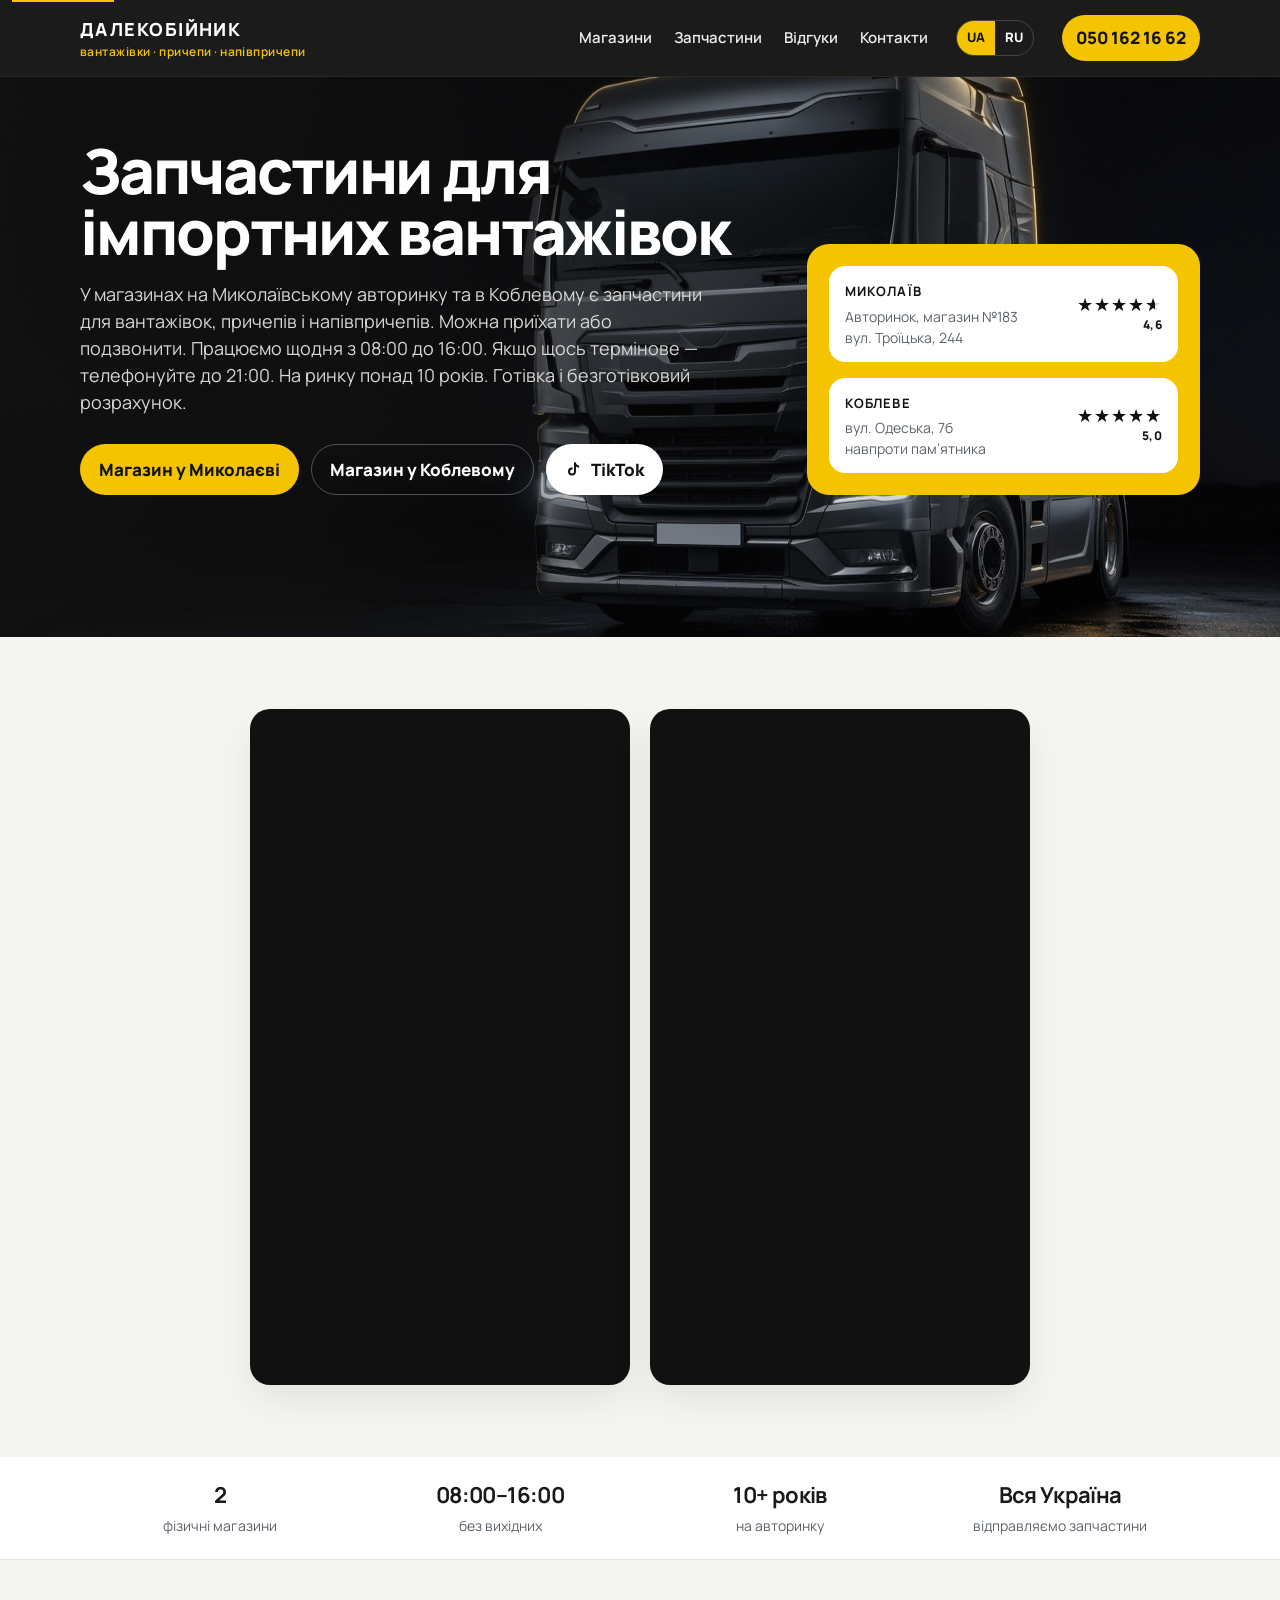
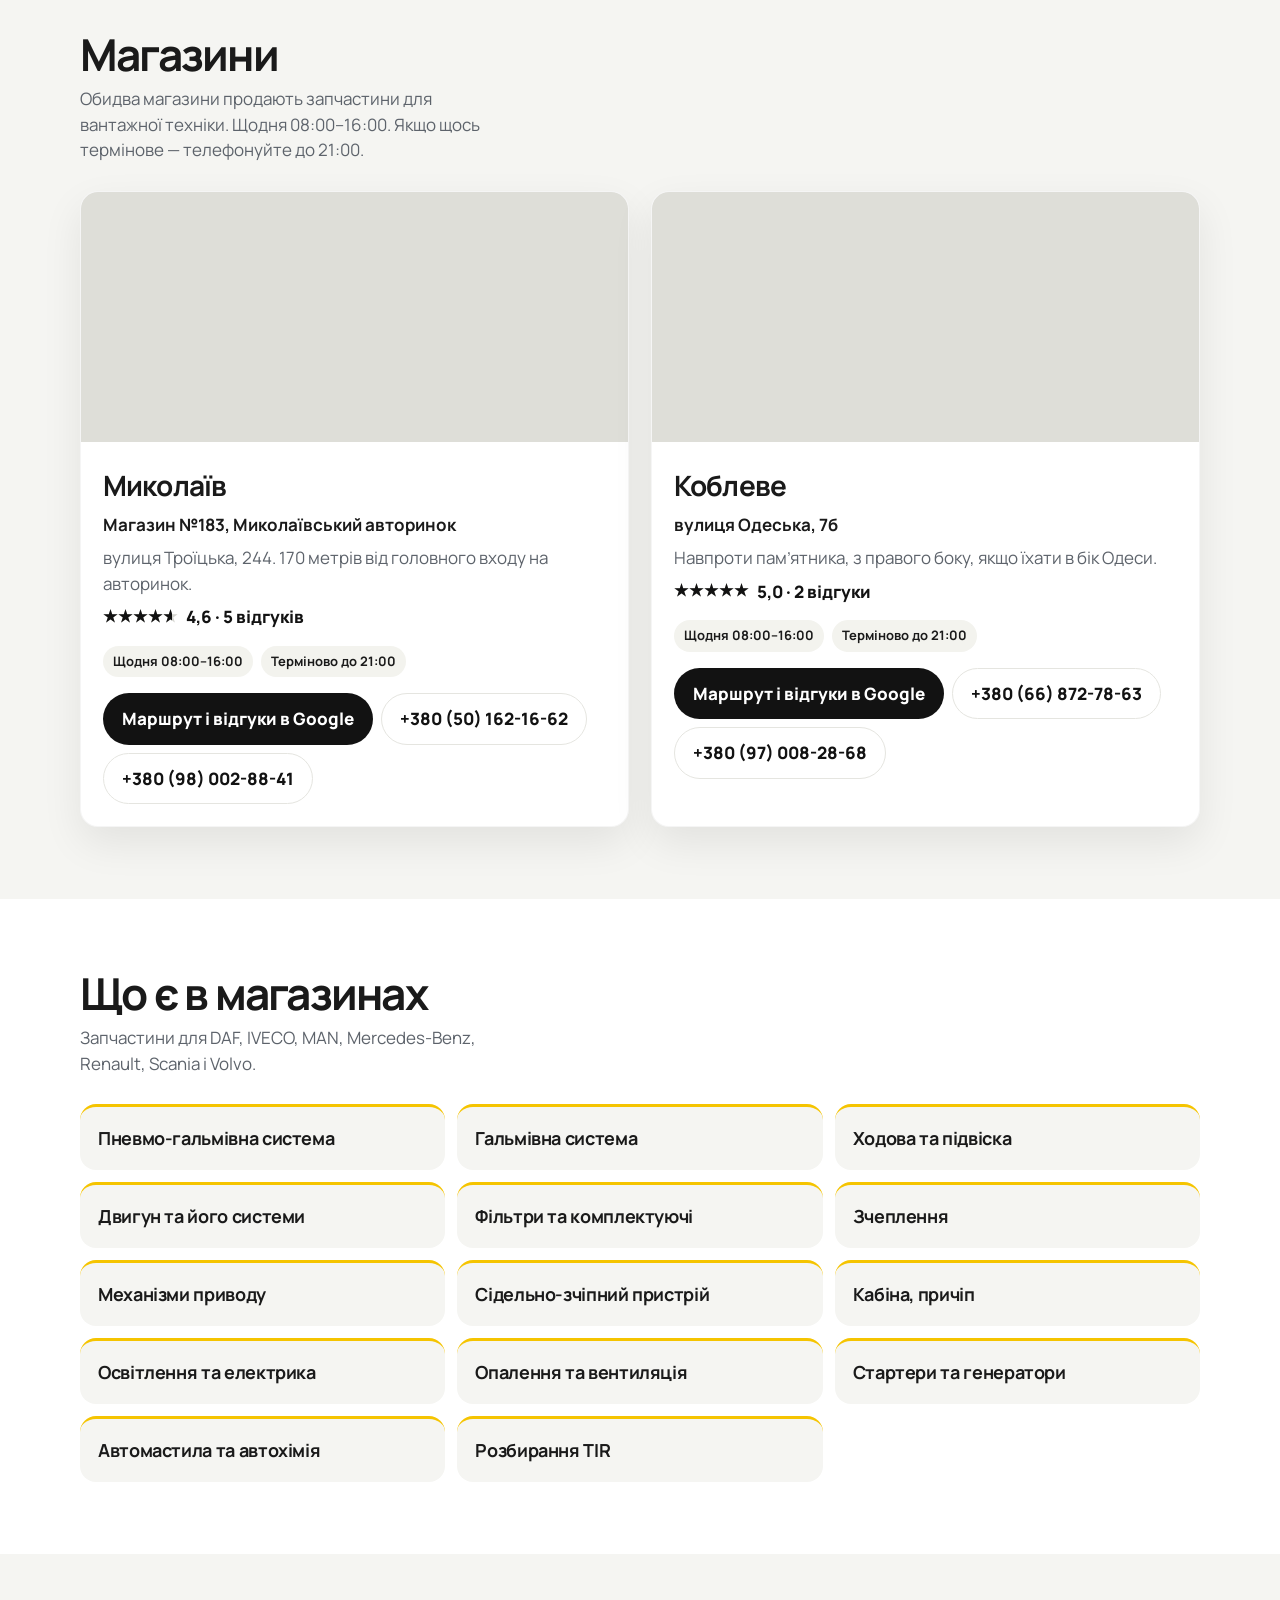
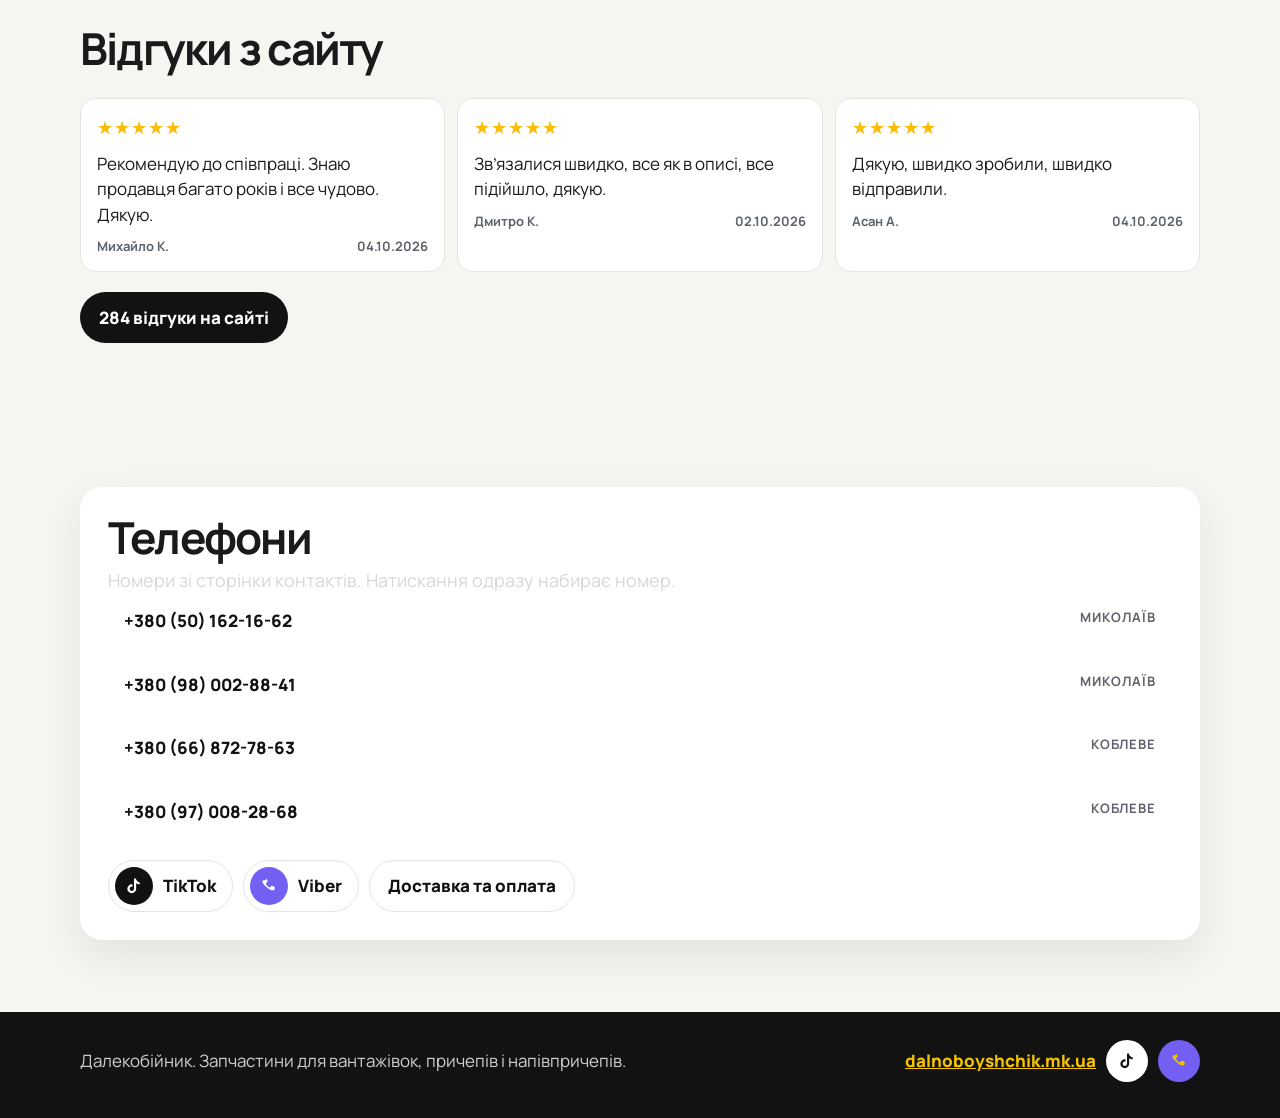
<file: index.html>
<!DOCTYPE html>
<html lang="uk">
<head>
  <meta charset="utf-8">
  <meta name="viewport" content="width=device-width, initial-scale=1">
  <title>Далекобійник Миколаїв — запчастини для вантажівок, причепів і напівпричепів</title>
  <meta name="description" content="Магазин Далекобійник: запчастини для імпортних вантажівок, причепів і напівпричепів. Миколаїв, авторинок, магазин №183, вул. Троїцька 244. Коблеве, вул. Одеська 7б. Щодня 08:00–16:00, терміново до 21:00.">
  <meta name="robots" content="index, follow, max-image-preview:large">
  <meta name="googlebot" content="index, follow">
  <link rel="canonical" href="https://sergey16071997.github.io/dalnoboyshchik/">
  <link rel="alternate" hreflang="uk" href="https://sergey16071997.github.io/dalnoboyshchik/">
  <link rel="alternate" hreflang="ru" href="https://sergey16071997.github.io/dalnoboyshchik/ru.html">
  <link rel="alternate" hreflang="x-default" href="https://sergey16071997.github.io/dalnoboyshchik/">
  <meta property="og:url" content="https://sergey16071997.github.io/dalnoboyshchik/">
  <meta property="og:title" content="Далекобійник — запчастини для вантажівок">
  <meta property="og:description" content="Магазини на Миколаївському авторинку та в Коблевому. Вантажівки, причепи, напівпричепи.">
  <meta property="og:type" content="website">
  <meta property="og:locale" content="uk_UA">
  <meta name="theme-color" content="#121212">
  <link rel="icon" href="data:image/svg+xml,%3Csvg xmlns='http://www.w3.org/2000/svg' viewBox='0 0 32 32'%3E%3Crect width='32' height='32' rx='6' fill='%23f5c400'/%3E%3C/svg%3E">
  <link rel="preconnect" href="https://fonts.googleapis.com">
  <link rel="preconnect" href="https://fonts.gstatic.com" crossorigin>
  <link href="https://fonts.googleapis.com/css2?family=Manrope:wght@500;700;800&display=swap" rel="stylesheet">
  <link rel="stylesheet" href="css/styles.css?v=5">
  <script type="application/ld+json">
  {
    "@context": "https://schema.org",
    "@graph": [
      {
        "@type": "AutoPartsStore",
        "name": "Далекобійник, магазин №183",
        "url": "https://dalnoboyshchik.mk.ua/ua/",
        "telephone": ["+380501621662", "+380980028841"],
        "address": {
          "@type": "PostalAddress",
          "streetAddress": "вулиця Троїцька, 244, магазин №183",
          "addressLocality": "Миколаїв",
          "addressCountry": "UA"
        },
        "openingHours": "Mo-Su 08:00-16:00",
        "geo": { "@type": "GeoCoordinates", "latitude": 46.9718499, "longitude": 32.0928093 },
        "hasMap": "https://www.google.com/maps/place/?q=place_id:ChIJUSF_uvjLxUAR7lhXJdgU2II",
        "sameAs": ["https://www.tiktok.com/@dalnoboyshchik.mk.ua", "https://dalnoboyshchik.mk.ua/ua/"],
        "aggregateRating": { "@type": "AggregateRating", "ratingValue": "4.6", "reviewCount": "5", "bestRating": "5" }
      },
      {
        "@type": "AutoPartsStore",
        "name": "Далекобійник, Коблеве",
        "url": "https://dalnoboyshchik.mk.ua/ua/",
        "telephone": ["+380668727863", "+380970082868"],
        "address": {
          "@type": "PostalAddress",
          "streetAddress": "вулиця Одеська, 7б",
          "addressLocality": "Коблеве",
          "addressCountry": "UA"
        },
        "openingHours": "Mo-Su 08:00-16:00",
        "geo": { "@type": "GeoCoordinates", "latitude": 46.6677517, "longitude": 31.2050162 },
        "hasMap": "https://www.google.com/maps/place/?q=place_id:ChIJ6W89j8y3xUARgQgR9lSu39w",
        "sameAs": ["https://www.tiktok.com/@dalnoboyshchik.mk.ua", "https://dalnoboyshchik.mk.ua/ua/"],
        "aggregateRating": { "@type": "AggregateRating", "ratingValue": "5.0", "reviewCount": "2", "bestRating": "5" }
      }
    ]
  }
  </script>
</head>
<body>
  <a class="skip" href="#main">До змісту</a>
  <header class="site-header">
    <div class="wrap header-inner">
      <a class="brand" href="#top">
        <strong>ДАЛЕКОБІЙНИК</strong>
        <span>вантажівки · причепи · напівпричепи</span>
      </a>
      <nav class="nav" aria-label="Розділи">
        <a href="#stores">Магазини</a>
        <a href="#parts">Запчастини</a>
        <a href="#reviews">Відгуки</a>
        <a href="#contacts">Контакти</a>
      </nav>
      <div class="langs" aria-label="Мова">
        <a class="active" href="index.html" hreflang="uk" lang="uk">UA</a>
        <a href="ru.html" hreflang="ru" lang="ru">RU</a>
      </div>
      <a class="header-call" href="tel:+380501621662">050 162 16 62</a>
    </div>
  </header>

  <main id="main">
    <section class="hero" id="top">
      <div class="wrap hero-grid">
        <div>
          <h1>Запчастини для імпортних вантажівок</h1>
          <p class="lede">У магазинах на Миколаївському авторинку та в Коблевому є запчастини для вантажівок, причепів і напівпричепів. Можна приїхати або подзвонити. Працюємо щодня з 08:00 до 16:00. Якщо щось термінове — телефонуйте до 21:00. На ринку понад 10 років. Готівка і безготівковий розрахунок.</p>
          <div class="hero-actions">
            <a class="btn btn-yellow" href="#mykolaiv">Магазин у Миколаєві</a>
            <a class="btn btn-ghost" href="#koblevo">Магазин у Коблевому</a>
            <a class="btn btn-tiktok" href="https://www.tiktok.com/@dalnoboyshchik.mk.ua"><svg class="ico" aria-hidden="true"><use href="icons.svg#tt"/></svg>TikTok</a>
          </div>
        </div>
        <aside class="address-panel" aria-label="Адреси магазинів">
          <article>
            <strong>МИКОЛАЇВ</strong>
            <p>Авторинок, магазин №183<br>вул. Троїцька, 244</p>
            <a class="rating" href="https://www.google.com/maps/place/?q=place_id:ChIJUSF_uvjLxUAR7lhXJdgU2II" aria-label="Google: 4,6 з 5, 5 відгуків">
              <span class="stars" aria-hidden="true"><span class="stars-base">★★★★★</span><span class="stars-fill" style="--fill: 92%">★★★★★</span></span>
              <span class="rating-num">4,6</span>
            </a>
          </article>
          <article>
            <strong>КОБЛЕВЕ</strong>
            <p>вул. Одеська, 7б<br>навпроти пам’ятника</p>
            <a class="rating" href="https://www.google.com/maps/place/?q=place_id:ChIJ6W89j8y3xUARgQgR9lSu39w" aria-label="Google: 5,0 з 5, 2 відгуки">
              <span class="stars" aria-hidden="true"><span class="stars-base">★★★★★</span><span class="stars-fill" style="--fill: 100%">★★★★★</span></span>
              <span class="rating-num">5,0</span>
            </a>
          </article>
        </aside>
      </div>
    </section>

    <section class="clip" id="video" aria-label="Відео з TikTok">
      <div class="wrap clip-grid">
        <iframe class="tiktok-frame" title="Відео TikTok Далекобійник" src="https://www.tiktok.com/player/v1/7504736906261925128" allow="fullscreen; encrypted-media; picture-in-picture" allowfullscreen></iframe>
        <iframe class="tiktok-frame" title="Відео TikTok: магазин №183 на Миколаївському авторинку" src="https://www.tiktok.com/player/v1/7354650335253744901" allow="fullscreen; encrypted-media; picture-in-picture" allowfullscreen></iframe>
      </div>
    </section>

    <div class="facts-band">
      <div class="wrap facts">
        <div><strong>2</strong><span>фізичні магазини</span></div>
        <div><strong>08:00–16:00</strong><span>без вихідних</span></div>
        <div><strong>10+ років</strong><span>на авторинку</span></div>
        <div><strong>Вся Україна</strong><span>відправляємо запчастини</span></div>
      </div>
    </div>

    <section id="stores">
      <div class="wrap">
        <div class="section-head">
          <h2>Магазини</h2>
          <p>Обидва магазини продають запчастини для вантажної техніки. Щодня 08:00–16:00. Якщо щось термінове — телефонуйте до 21:00.</p>
        </div>
        <div class="stores">
          <article class="store" id="mykolaiv">
            <div class="map">
              <iframe title="Карта: Далекобійник, вулиця Троїцька 244, Миколаїв" loading="lazy" referrerpolicy="no-referrer-when-downgrade" src="https://maps.google.com/maps?q=%D0%94%D0%B0%D0%BB%D0%B5%D0%BA%D0%BE%D0%B1%D1%96%D0%B9%D0%BD%D0%B8%D0%BA%2C%20%D0%B2%D1%83%D0%BB%D0%B8%D1%86%D1%8F%20%D0%A2%D1%80%D0%BE%D1%97%D1%86%D1%8C%D0%BA%D0%B0%20244%2C%20%D0%9C%D0%B8%D0%BA%D0%BE%D0%BB%D0%B0%D1%97%D0%B2&amp;hl=uk&amp;z=16&amp;output=embed"></iframe>
            </div>
            <div class="store-body">
              <h3>Миколаїв</h3>
              <p class="place">Магазин №183, Миколаївський авторинок</p>
              <p class="hint">вулиця Троїцька, 244. 170 метрів від головного входу на авторинок.</p>
              <a class="store-rating" href="https://www.google.com/maps/place/?q=place_id:ChIJUSF_uvjLxUAR7lhXJdgU2II">
                <span class="stars" aria-hidden="true"><span class="stars-base">★★★★★</span><span class="stars-fill" style="--fill: 92%">★★★★★</span></span>
                <span>4,6 · 5 відгуків</span>
              </a>
              <div class="meta">
                <span>Щодня 08:00–16:00</span>
                <span>Терміново до 21:00</span>
              </div>
              <div class="store-actions">
                <a class="btn btn-dark" href="https://www.google.com/maps/place/?q=place_id:ChIJUSF_uvjLxUAR7lhXJdgU2II">Маршрут і відгуки в Google</a>
                <a class="btn btn-line" href="tel:+380501621662">+380 (50) 162-16-62</a>
                <a class="btn btn-line" href="tel:+380980028841">+380 (98) 002-88-41</a>
              </div>
            </div>
          </article>

          <article class="store" id="koblevo">
            <div class="map">
              <iframe title="Карта: Далекобійник, вулиця Одеська 7б, Коблеве" loading="lazy" referrerpolicy="no-referrer-when-downgrade" src="https://maps.google.com/maps?q=%D0%94%D0%B0%D0%BB%D0%B5%D0%BA%D0%BE%D0%B1%D1%96%D0%B9%D0%BD%D0%B8%D0%BA%2C%20%D0%B2%D1%83%D0%BB%D0%B8%D1%86%D1%8F%20%D0%9E%D0%B4%D0%B5%D1%81%D1%8C%D0%BA%D0%B0%207%D0%B1%2C%20%D0%9A%D0%BE%D0%B1%D0%BB%D0%B5%D0%B2%D0%B5&amp;hl=uk&amp;z=16&amp;output=embed"></iframe>
            </div>
            <div class="store-body">
              <h3>Коблеве</h3>
              <p class="place">вулиця Одеська, 7б</p>
              <p class="hint">Навпроти пам’ятника, з правого боку, якщо їхати в бік Одеси.</p>
              <a class="store-rating" href="https://www.google.com/maps/place/?q=place_id:ChIJ6W89j8y3xUARgQgR9lSu39w">
                <span class="stars" aria-hidden="true"><span class="stars-base">★★★★★</span><span class="stars-fill" style="--fill: 100%">★★★★★</span></span>
                <span>5,0 · 2 відгуки</span>
              </a>
              <div class="meta">
                <span>Щодня 08:00–16:00</span>
                <span>Терміново до 21:00</span>
              </div>
              <div class="store-actions">
                <a class="btn btn-dark" href="https://www.google.com/maps/place/?q=place_id:ChIJ6W89j8y3xUARgQgR9lSu39w">Маршрут і відгуки в Google</a>
                <a class="btn btn-line" href="tel:+380668727863">+380 (66) 872-78-63</a>
                <a class="btn btn-line" href="tel:+380970082868">+380 (97) 008-28-68</a>
              </div>
            </div>
          </article>
        </div>
      </div>
    </section>

    <section class="parts" id="parts">
      <div class="wrap">
        <div class="section-head">
          <h2>Що є в магазинах</h2>
          <p>Запчастини для DAF, IVECO, MAN, Mercedes-Benz, Renault, Scania і Volvo.</p>
        </div>
        <div class="grid">
          <article class="part"><strong>Пневмо-гальмівна система</strong></article>
          <article class="part"><strong>Гальмівна система</strong></article>
          <article class="part"><strong>Ходова та підвіска</strong></article>
          <article class="part"><strong>Двигун та його системи</strong></article>
          <article class="part"><strong>Фільтри та комплектуючі</strong></article>
          <article class="part"><strong>Зчеплення</strong></article>
          <article class="part"><strong>Механізми приводу</strong></article>
          <article class="part"><strong>Сідельно-зчіпний пристрій</strong></article>
          <article class="part"><strong>Кабіна, причіп</strong></article>
          <article class="part"><strong>Освітлення та електрика</strong></article>
          <article class="part"><strong>Опалення та вентиляція</strong></article>
          <article class="part"><strong>Стартери та генератори</strong></article>
          <article class="part"><strong>Автомастила та автохімія</strong></article>
          <article class="part"><strong>Розбирання TIR</strong></article>
        </div>
      </div>
    </section>

    <section id="reviews">
      <div class="wrap">
        <div class="section-head">
          <h2>Відгуки з сайту</h2>
        </div>
        <div class="quote-grid">
          <article class="quote">
            <span class="stars" aria-hidden="true"><span class="stars-base">★★★★★</span><span class="stars-fill" style="--fill: 100%">★★★★★</span></span>
            <p>Рекомендую до співпраці. Знаю продавця багато років і все чудово. Дякую.</p>
            <footer><span>Михайло К.</span><span>04.10.2026</span></footer>
          </article>
          <article class="quote">
            <span class="stars" aria-hidden="true"><span class="stars-base">★★★★★</span><span class="stars-fill" style="--fill: 100%">★★★★★</span></span>
            <p>Зв’язалися швидко, все як в описі, все підійшло, дякую.</p>
            <footer><span>Дмитро К.</span><span>02.10.2026</span></footer>
          </article>
          <article class="quote">
            <span class="stars" aria-hidden="true"><span class="stars-base">★★★★★</span><span class="stars-fill" style="--fill: 100%">★★★★★</span></span>
            <p>Дякую, швидко зробили, швидко відправили.</p>
            <footer><span>Асан А.</span><span>04.10.2026</span></footer>
          </article>
        </div>
        <div class="hero-actions" style="margin-top:16px">
          <a class="btn btn-dark quote-more" href="https://dalnoboyshchik.mk.ua/ua/testimonials">284 відгуки на сайті</a>
        </div>
      </div>
    </section>

    <section id="contacts">
      <div class="wrap">
        <div class="contact-card">
          <h2>Телефони</h2>
          <p class="lede" style="margin-top:0">Номери зі сторінки контактів. Натискання одразу набирає номер.</p>
          <div class="phone-list">
            <a href="tel:+380501621662">+380 (50) 162-16-62 <span class="who">МИКОЛАЇВ</span></a>
            <a href="tel:+380980028841">+380 (98) 002-88-41 <span class="who">МИКОЛАЇВ</span></a>
            <a href="tel:+380668727863">+380 (66) 872-78-63 <span class="who">КОБЛЕВЕ</span></a>
            <a href="tel:+380970082868">+380 (97) 008-28-68 <span class="who">КОБЛЕВЕ</span></a>
          </div>
          <div class="socials">
            <a class="social" href="https://www.tiktok.com/@dalnoboyshchik.mk.ua"><span class="mark tt"><svg class="ico" aria-hidden="true"><use href="icons.svg#tt"/></svg></span>TikTok</a>
            <a class="social" href="viber://chat?number=%2B380501621662"><span class="mark vb"><svg class="ico" aria-hidden="true"><use href="icons.svg#vb"/></svg></span>Viber</a>
            <a class="btn btn-line" href="https://dalnoboyshchik.mk.ua/ua/delivery_info">Доставка та оплата</a>
          </div>
        </div>
      </div>
    </section>
  </main>

  <footer class="site-footer">
    <div class="wrap footer-inner">
      <p>Далекобійник. Запчастини для вантажівок, причепів і напівпричепів.</p>
      <p class="footer-links"><a href="https://dalnoboyshchik.mk.ua/ua/">dalnoboyshchik.mk.ua</a>
        <a class="mark tt" href="https://www.tiktok.com/@dalnoboyshchik.mk.ua" aria-label="TikTok"><svg class="ico" aria-hidden="true"><use href="icons.svg#tt"/></svg></a>
        <a class="mark vb" href="viber://chat?number=%2B380501621662" aria-label="Viber"><svg class="ico" aria-hidden="true"><use href="icons.svg#vb"/></svg></a>
      </p>
    </div>
  </footer>
</body>
</html>
</file>
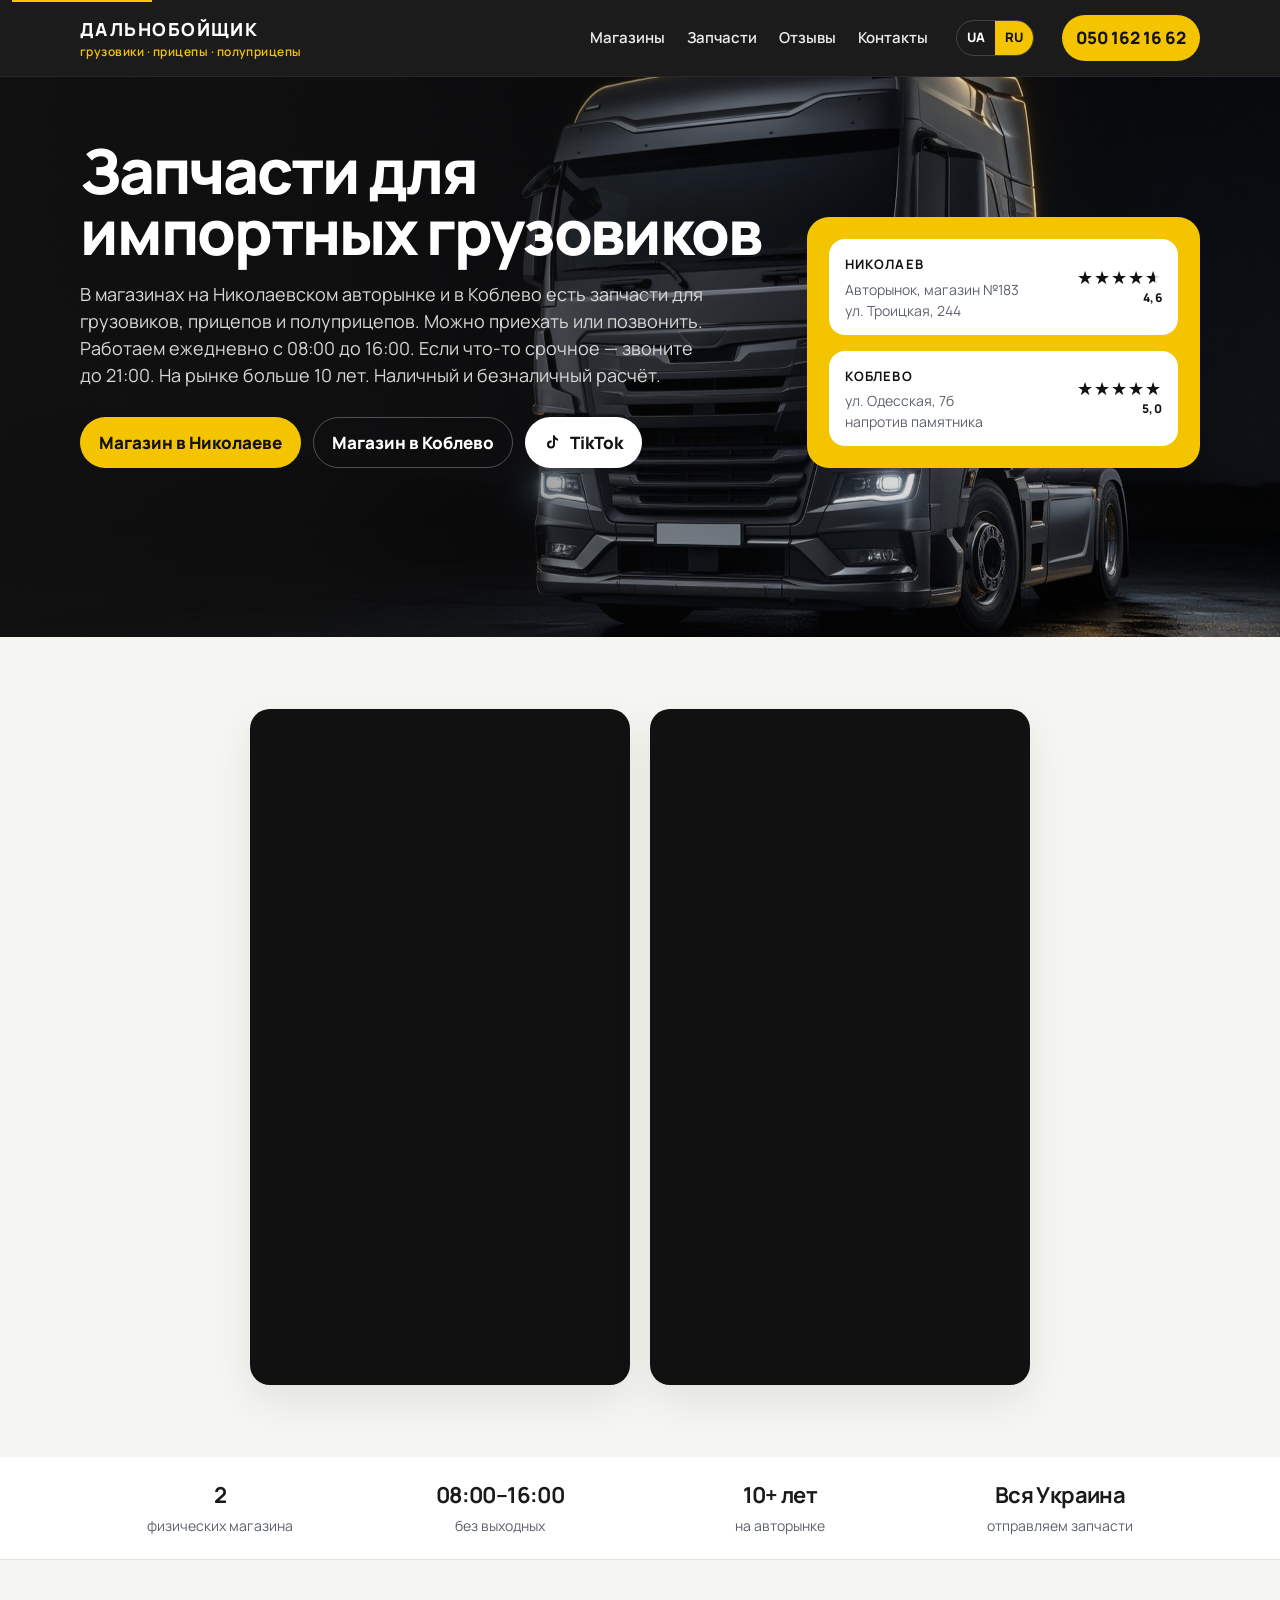
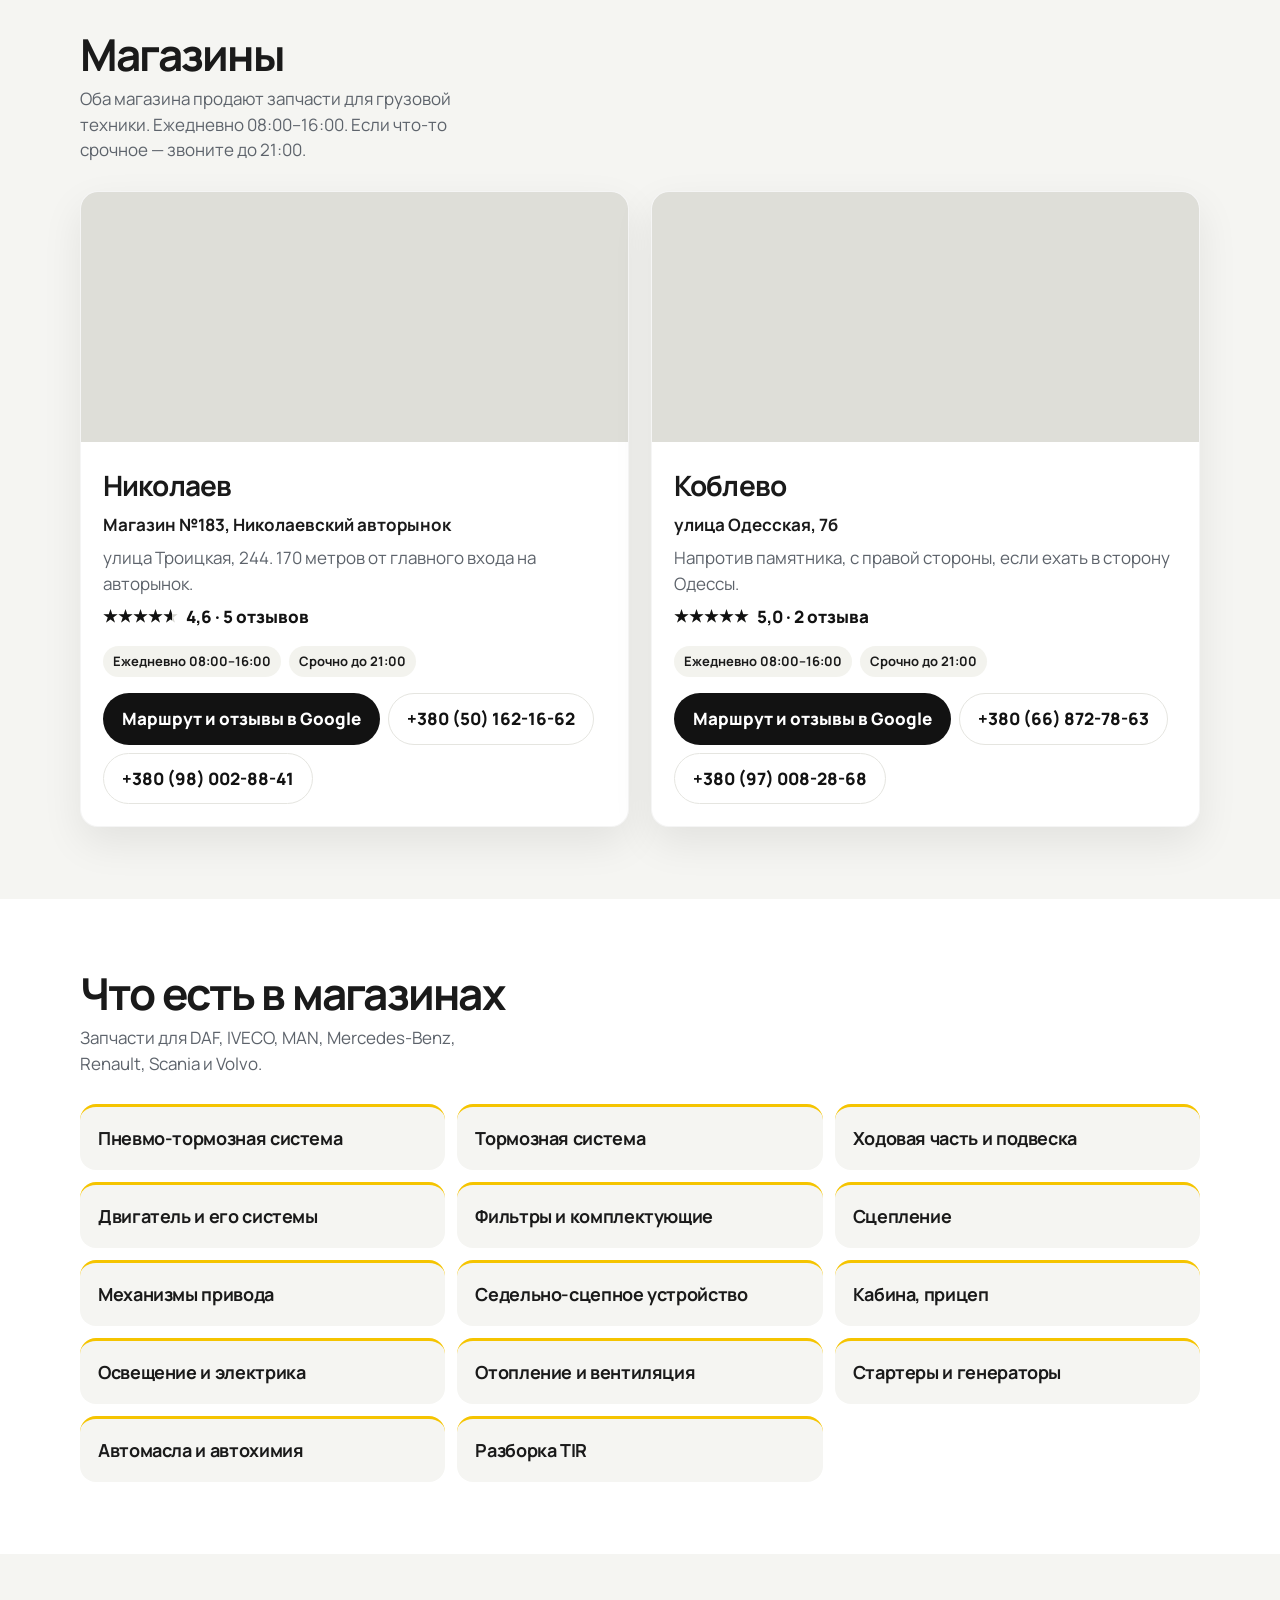
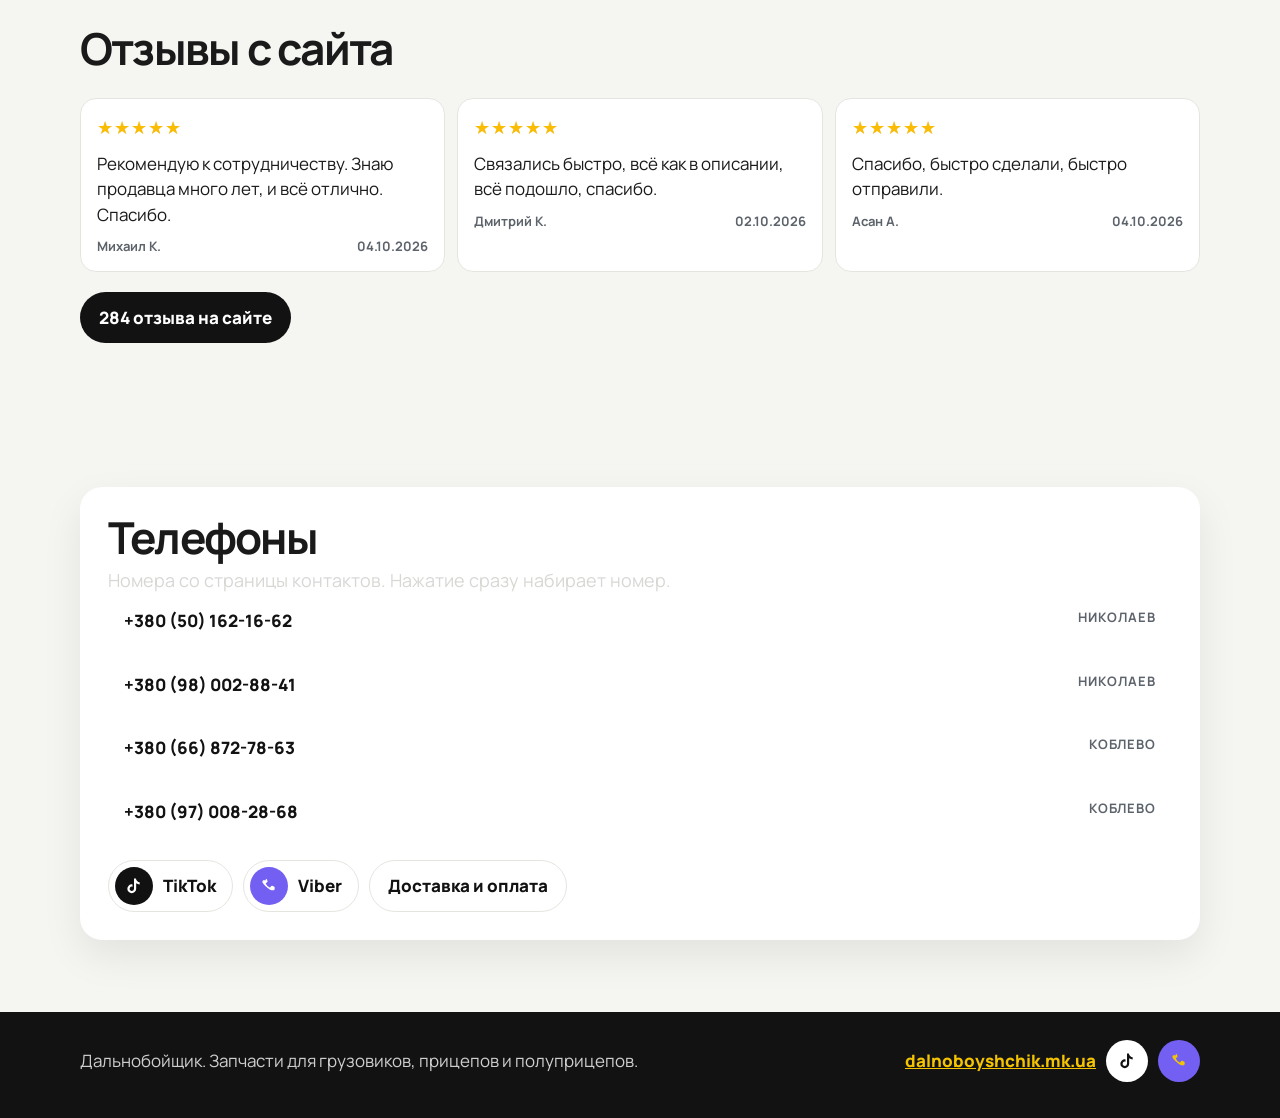
<file: ru.html>
<!DOCTYPE html>
<html lang="ru">
<head>
  <meta charset="utf-8">
  <meta name="viewport" content="width=device-width, initial-scale=1">
  <title>Дальнобойщик Николаев — запчасти для грузовиков, прицепов и полуприцепов</title>
  <meta name="description" content="Магазин Дальнобойщик: запчасти для импортных грузовиков, прицепов и полуприцепов. Николаев, авторынок, магазин №183, ул. Троицкая 244. Коблево, ул. Одесская 7б. Ежедневно 08:00–16:00, срочно до 21:00.">
  <meta name="robots" content="index, follow, max-image-preview:large">
  <meta name="googlebot" content="index, follow">
  <link rel="canonical" href="https://sergey16071997.github.io/dalnoboyshchik/ru.html">
  <link rel="alternate" hreflang="uk" href="https://sergey16071997.github.io/dalnoboyshchik/">
  <link rel="alternate" hreflang="ru" href="https://sergey16071997.github.io/dalnoboyshchik/ru.html">
  <link rel="alternate" hreflang="x-default" href="https://sergey16071997.github.io/dalnoboyshchik/">
  <meta property="og:url" content="https://sergey16071997.github.io/dalnoboyshchik/ru.html">
  <meta property="og:title" content="Дальнобойщик — запчасти для грузовиков">
  <meta property="og:description" content="Магазины на Николаевском авторынке и в Коблево. Грузовики, прицепы, полуприцепы.">
  <meta property="og:type" content="website">
  <meta property="og:locale" content="ru_UA">
  <meta name="theme-color" content="#121212">
  <link rel="icon" href="data:image/svg+xml,%3Csvg xmlns='http://www.w3.org/2000/svg' viewBox='0 0 32 32'%3E%3Crect width='32' height='32' rx='6' fill='%23f5c400'/%3E%3C/svg%3E">
  <link rel="preconnect" href="https://fonts.googleapis.com">
  <link rel="preconnect" href="https://fonts.gstatic.com" crossorigin>
  <link href="https://fonts.googleapis.com/css2?family=Manrope:wght@500;700;800&display=swap" rel="stylesheet">
  <link rel="stylesheet" href="css/styles.css?v=5">
  <script type="application/ld+json">
  {
    "@context": "https://schema.org",
    "@graph": [
      {
        "@type": "AutoPartsStore",
        "name": "Дальнобойщик, магазин №183",
        "url": "https://dalnoboyshchik.mk.ua/",
        "telephone": ["+380501621662", "+380980028841"],
        "address": {
          "@type": "PostalAddress",
          "streetAddress": "улица Троицкая, 244, магазин №183",
          "addressLocality": "Николаев",
          "addressCountry": "UA"
        },
        "openingHours": "Mo-Su 08:00-16:00",
        "geo": { "@type": "GeoCoordinates", "latitude": 46.9718499, "longitude": 32.0928093 },
        "hasMap": "https://www.google.com/maps/place/?q=place_id:ChIJUSF_uvjLxUAR7lhXJdgU2II",
        "sameAs": ["https://www.tiktok.com/@dalnoboyshchik.mk.ua", "https://dalnoboyshchik.mk.ua/"],
        "aggregateRating": { "@type": "AggregateRating", "ratingValue": "4.6", "reviewCount": "5", "bestRating": "5" }
      },
      {
        "@type": "AutoPartsStore",
        "name": "Дальнобойщик, Коблево",
        "url": "https://dalnoboyshchik.mk.ua/",
        "telephone": ["+380668727863", "+380970082868"],
        "address": {
          "@type": "PostalAddress",
          "streetAddress": "улица Одесская, 7б",
          "addressLocality": "Коблево",
          "addressCountry": "UA"
        },
        "openingHours": "Mo-Su 08:00-16:00",
        "geo": { "@type": "GeoCoordinates", "latitude": 46.6677517, "longitude": 31.2050162 },
        "hasMap": "https://www.google.com/maps/place/?q=place_id:ChIJ6W89j8y3xUARgQgR9lSu39w",
        "sameAs": ["https://www.tiktok.com/@dalnoboyshchik.mk.ua", "https://dalnoboyshchik.mk.ua/"],
        "aggregateRating": { "@type": "AggregateRating", "ratingValue": "5.0", "reviewCount": "2", "bestRating": "5" }
      }
    ]
  }
  </script>
</head>
<body>
  <a class="skip" href="#main">К содержанию</a>
  <header class="site-header">
    <div class="wrap header-inner">
      <a class="brand" href="#top">
        <strong>ДАЛЬНОБОЙЩИК</strong>
        <span>грузовики · прицепы · полуприцепы</span>
      </a>
      <nav class="nav" aria-label="Разделы">
        <a href="#stores">Магазины</a>
        <a href="#parts">Запчасти</a>
        <a href="#reviews">Отзывы</a>
        <a href="#contacts">Контакты</a>
      </nav>
      <div class="langs" aria-label="Язык">
        <a href="index.html" hreflang="uk" lang="uk">UA</a>
        <a class="active" href="ru.html" hreflang="ru" lang="ru">RU</a>
      </div>
      <a class="header-call" href="tel:+380501621662">050 162 16 62</a>
    </div>
  </header>

  <main id="main">
    <section class="hero" id="top">
      <div class="wrap hero-grid">
        <div>
          <h1>Запчасти для импортных грузовиков</h1>
          <p class="lede">В магазинах на Николаевском авторынке и в Коблево есть запчасти для грузовиков, прицепов и полуприцепов. Можно приехать или позвонить. Работаем ежедневно с 08:00 до 16:00. Если что-то срочное — звоните до 21:00. На рынке больше 10 лет. Наличный и безналичный расчёт.</p>
          <div class="hero-actions">
            <a class="btn btn-yellow" href="#mykolaiv">Магазин в Николаеве</a>
            <a class="btn btn-ghost" href="#koblevo">Магазин в Коблево</a>
            <a class="btn btn-tiktok" href="https://www.tiktok.com/@dalnoboyshchik.mk.ua"><svg class="ico" aria-hidden="true"><use href="icons.svg#tt"/></svg>TikTok</a>
          </div>
        </div>
        <aside class="address-panel" aria-label="Адреса магазинов">
          <article>
            <strong>НИКОЛАЕВ</strong>
            <p>Авторынок, магазин №183<br>ул. Троицкая, 244</p>
            <a class="rating" href="https://www.google.com/maps/place/?q=place_id:ChIJUSF_uvjLxUAR7lhXJdgU2II" aria-label="Google: 4,6 из 5, 5 отзывов">
              <span class="stars" aria-hidden="true"><span class="stars-base">★★★★★</span><span class="stars-fill" style="--fill: 92%">★★★★★</span></span>
              <span class="rating-num">4,6</span>
            </a>
          </article>
          <article>
            <strong>КОБЛЕВО</strong>
            <p>ул. Одесская, 7б<br>напротив памятника</p>
            <a class="rating" href="https://www.google.com/maps/place/?q=place_id:ChIJ6W89j8y3xUARgQgR9lSu39w" aria-label="Google: 5,0 из 5, 2 отзыва">
              <span class="stars" aria-hidden="true"><span class="stars-base">★★★★★</span><span class="stars-fill" style="--fill: 100%">★★★★★</span></span>
              <span class="rating-num">5,0</span>
            </a>
          </article>
        </aside>
      </div>
    </section>

    <section class="clip" id="video" aria-label="Видео из TikTok">
      <div class="wrap clip-grid">
        <iframe class="tiktok-frame" title="Видео TikTok Дальнобойщик" src="https://www.tiktok.com/player/v1/7504736906261925128" allow="fullscreen; encrypted-media; picture-in-picture" allowfullscreen></iframe>
        <iframe class="tiktok-frame" title="Видео TikTok: магазин №183 на Николаевском авторынке" src="https://www.tiktok.com/player/v1/7354650335253744901" allow="fullscreen; encrypted-media; picture-in-picture" allowfullscreen></iframe>
      </div>
    </section>

    <div class="facts-band">
      <div class="wrap facts">
        <div><strong>2</strong><span>физических магазина</span></div>
        <div><strong>08:00–16:00</strong><span>без выходных</span></div>
        <div><strong>10+ лет</strong><span>на авторынке</span></div>
        <div><strong>Вся Украина</strong><span>отправляем запчасти</span></div>
      </div>
    </div>

    <section id="stores">
      <div class="wrap">
        <div class="section-head">
          <h2>Магазины</h2>
          <p>Оба магазина продают запчасти для грузовой техники. Ежедневно 08:00–16:00. Если что-то срочное — звоните до 21:00.</p>
        </div>
        <div class="stores">
          <article class="store" id="mykolaiv">
            <div class="map">
              <iframe title="Карта: Дальнобойщик, улица Троицкая 244, Николаев" loading="lazy" referrerpolicy="no-referrer-when-downgrade" src="https://maps.google.com/maps?q=%D0%94%D0%B0%D0%BB%D1%8C%D0%BD%D0%BE%D0%B1%D0%BE%D0%B9%D1%89%D0%B8%D0%BA%2C%20%D1%83%D0%BB%D0%B8%D1%86%D0%B0%20%D0%A2%D1%80%D0%BE%D0%B8%D1%86%D0%BA%D0%B0%D1%8F%20244%2C%20%D0%9D%D0%B8%D0%BA%D0%BE%D0%BB%D0%B0%D0%B5%D0%B2&amp;hl=ru&amp;z=16&amp;output=embed"></iframe>
            </div>
            <div class="store-body">
              <h3>Николаев</h3>
              <p class="place">Магазин №183, Николаевский авторынок</p>
              <p class="hint">улица Троицкая, 244. 170 метров от главного входа на авторынок.</p>
              <a class="store-rating" href="https://www.google.com/maps/place/?q=place_id:ChIJUSF_uvjLxUAR7lhXJdgU2II">
                <span class="stars" aria-hidden="true"><span class="stars-base">★★★★★</span><span class="stars-fill" style="--fill: 92%">★★★★★</span></span>
                <span>4,6 · 5 отзывов</span>
              </a>
              <div class="meta">
                <span>Ежедневно 08:00–16:00</span>
                <span>Срочно до 21:00</span>
              </div>
              <div class="store-actions">
                <a class="btn btn-dark" href="https://www.google.com/maps/place/?q=place_id:ChIJUSF_uvjLxUAR7lhXJdgU2II">Маршрут и отзывы в Google</a>
                <a class="btn btn-line" href="tel:+380501621662">+380 (50) 162-16-62</a>
                <a class="btn btn-line" href="tel:+380980028841">+380 (98) 002-88-41</a>
              </div>
            </div>
          </article>

          <article class="store" id="koblevo">
            <div class="map">
              <iframe title="Карта: Дальнобойщик, улица Одесская 7б, Коблево" loading="lazy" referrerpolicy="no-referrer-when-downgrade" src="https://maps.google.com/maps?q=%D0%94%D0%B0%D0%BB%D1%8C%D0%BD%D0%BE%D0%B1%D0%BE%D0%B9%D1%89%D0%B8%D0%BA%2C%20%D1%83%D0%BB%D0%B8%D1%86%D0%B0%20%D0%9E%D0%B4%D0%B5%D1%81%D1%81%D0%BA%D0%B0%D1%8F%207%D0%B1%2C%20%D0%9A%D0%BE%D0%B1%D0%BB%D0%B5%D0%B2%D0%BE&amp;hl=ru&amp;z=16&amp;output=embed"></iframe>
            </div>
            <div class="store-body">
              <h3>Коблево</h3>
              <p class="place">улица Одесская, 7б</p>
              <p class="hint">Напротив памятника, с правой стороны, если ехать в сторону Одессы.</p>
              <a class="store-rating" href="https://www.google.com/maps/place/?q=place_id:ChIJ6W89j8y3xUARgQgR9lSu39w">
                <span class="stars" aria-hidden="true"><span class="stars-base">★★★★★</span><span class="stars-fill" style="--fill: 100%">★★★★★</span></span>
                <span>5,0 · 2 отзыва</span>
              </a>
              <div class="meta">
                <span>Ежедневно 08:00–16:00</span>
                <span>Срочно до 21:00</span>
              </div>
              <div class="store-actions">
                <a class="btn btn-dark" href="https://www.google.com/maps/place/?q=place_id:ChIJ6W89j8y3xUARgQgR9lSu39w">Маршрут и отзывы в Google</a>
                <a class="btn btn-line" href="tel:+380668727863">+380 (66) 872-78-63</a>
                <a class="btn btn-line" href="tel:+380970082868">+380 (97) 008-28-68</a>
              </div>
            </div>
          </article>
        </div>
      </div>
    </section>

    <section class="parts" id="parts">
      <div class="wrap">
        <div class="section-head">
          <h2>Что есть в магазинах</h2>
          <p>Запчасти для DAF, IVECO, MAN, Mercedes-Benz, Renault, Scania и Volvo.</p>
        </div>
        <div class="grid">
          <article class="part"><strong>Пневмо-тормозная система</strong></article>
          <article class="part"><strong>Тормозная система</strong></article>
          <article class="part"><strong>Ходовая часть и подвеска</strong></article>
          <article class="part"><strong>Двигатель и его системы</strong></article>
          <article class="part"><strong>Фильтры и комплектующие</strong></article>
          <article class="part"><strong>Сцепление</strong></article>
          <article class="part"><strong>Механизмы привода</strong></article>
          <article class="part"><strong>Седельно-сцепное устройство</strong></article>
          <article class="part"><strong>Кабина, прицеп</strong></article>
          <article class="part"><strong>Освещение и электрика</strong></article>
          <article class="part"><strong>Отопление и вентиляция</strong></article>
          <article class="part"><strong>Стартеры и генераторы</strong></article>
          <article class="part"><strong>Автомасла и автохимия</strong></article>
          <article class="part"><strong>Разборка TIR</strong></article>
        </div>
      </div>
    </section>

    <section id="reviews">
      <div class="wrap">
        <div class="section-head">
          <h2>Отзывы с сайта</h2>
        </div>
        <div class="quote-grid">
          <article class="quote">
            <span class="stars" aria-hidden="true"><span class="stars-base">★★★★★</span><span class="stars-fill" style="--fill: 100%">★★★★★</span></span>
            <p>Рекомендую к сотрудничеству. Знаю продавца много лет, и всё отлично. Спасибо.</p>
            <footer><span>Михаил К.</span><span>04.10.2026</span></footer>
          </article>
          <article class="quote">
            <span class="stars" aria-hidden="true"><span class="stars-base">★★★★★</span><span class="stars-fill" style="--fill: 100%">★★★★★</span></span>
            <p>Связались быстро, всё как в описании, всё подошло, спасибо.</p>
            <footer><span>Дмитрий К.</span><span>02.10.2026</span></footer>
          </article>
          <article class="quote">
            <span class="stars" aria-hidden="true"><span class="stars-base">★★★★★</span><span class="stars-fill" style="--fill: 100%">★★★★★</span></span>
            <p>Спасибо, быстро сделали, быстро отправили.</p>
            <footer><span>Асан А.</span><span>04.10.2026</span></footer>
          </article>
        </div>
        <div class="hero-actions" style="margin-top:16px">
          <a class="btn btn-dark quote-more" href="https://dalnoboyshchik.mk.ua/testimonials">284 отзыва на сайте</a>
        </div>
      </div>
    </section>

    <section id="contacts">
      <div class="wrap">
        <div class="contact-card">
          <h2>Телефоны</h2>
          <p class="lede" style="margin-top:0">Номера со страницы контактов. Нажатие сразу набирает номер.</p>
          <div class="phone-list">
            <a href="tel:+380501621662">+380 (50) 162-16-62 <span class="who">НИКОЛАЕВ</span></a>
            <a href="tel:+380980028841">+380 (98) 002-88-41 <span class="who">НИКОЛАЕВ</span></a>
            <a href="tel:+380668727863">+380 (66) 872-78-63 <span class="who">КОБЛЕВО</span></a>
            <a href="tel:+380970082868">+380 (97) 008-28-68 <span class="who">КОБЛЕВО</span></a>
          </div>
          <div class="socials">
            <a class="social" href="https://www.tiktok.com/@dalnoboyshchik.mk.ua"><span class="mark tt"><svg class="ico" aria-hidden="true"><use href="icons.svg#tt"/></svg></span>TikTok</a>
            <a class="social" href="viber://chat?number=%2B380501621662"><span class="mark vb"><svg class="ico" aria-hidden="true"><use href="icons.svg#vb"/></svg></span>Viber</a>
            <a class="btn btn-line" href="https://dalnoboyshchik.mk.ua/delivery_info">Доставка и оплата</a>
          </div>
        </div>
      </div>
    </section>
  </main>

  <footer class="site-footer">
    <div class="wrap footer-inner">
      <p>Дальнобойщик. Запчасти для грузовиков, прицепов и полуприцепов.</p>
      <p class="footer-links"><a href="https://dalnoboyshchik.mk.ua/">dalnoboyshchik.mk.ua</a>
        <a class="mark tt" href="https://www.tiktok.com/@dalnoboyshchik.mk.ua" aria-label="TikTok"><svg class="ico" aria-hidden="true"><use href="icons.svg#tt"/></svg></a>
        <a class="mark vb" href="viber://chat?number=%2B380501621662" aria-label="Viber"><svg class="ico" aria-hidden="true"><use href="icons.svg#vb"/></svg></a>
      </p>
    </div>
  </footer>
</body>
</html>
</file>
<file: css/styles.css>
:root {
  --ink: #121212;
  --ink-soft: #1c1c1c;
  --yellow: #f5c400;
  --yellow-deep: #e0b000;
  --paper: #f5f5f2;
  --card: #ffffff;
  --text: #1a1a1a;
  --muted: #5d636b;
  --line: #e5e5e0;
  --shadow: 0 16px 40px rgba(18, 18, 18, 0.08);
  --radius: 18px;
  --header: 76px;
  --max: 1120px;
  font-family: "Manrope", "Segoe UI", sans-serif;
}

* { box-sizing: border-box; }
html { scroll-behavior: smooth; }
body {
  margin: 0;
  background: var(--paper);
  color: var(--text);
  font-size: 17px;
  line-height: 1.5;
}
img { max-width: 100%; }
a { color: inherit; }
button, a { -webkit-tap-highlight-color: transparent; }

.skip {
  position: absolute;
  left: 12px;
  top: -40px;
  background: var(--yellow);
  color: var(--ink);
  padding: 8px 12px;
  z-index: 20;
}
.skip:focus { top: 12px; }

.wrap {
  width: min(var(--max), calc(100% - 32px));
  margin: 0 auto;
}

.site-header {
  position: sticky;
  top: 0;
  z-index: 10;
  background: rgba(18, 18, 18, 0.96);
  color: #fff;
  backdrop-filter: blur(10px);
  border-bottom: 1px solid rgba(255, 255, 255, 0.06);
}
.header-inner {
  min-height: var(--header);
  display: flex;
  align-items: center;
  gap: 28px;
}
.brand {
  display: flex;
  flex-direction: column;
  text-decoration: none;
  margin-right: auto;
}
.brand strong {
  font-size: 18px;
  letter-spacing: 0.08em;
  font-weight: 800;
}
.brand span {
  color: var(--yellow);
  font-size: 12px;
  letter-spacing: 0.04em;
  font-weight: 600;
}
.nav {
  display: flex;
  gap: 22px;
}
.nav a {
  color: #ececec;
  text-decoration: none;
  font-size: 15px;
  font-weight: 600;
}
.nav a:hover { color: var(--yellow); }
.langs {
  display: flex;
  flex: 0 0 auto;
  border: 1px solid rgba(255, 255, 255, 0.18);
  border-radius: 999px;
  overflow: hidden;
}
.langs a {
  text-decoration: none;
  color: #fff;
  font-size: 13px;
  font-weight: 800;
  padding: 7px 10px;
}
.langs a.active { background: var(--yellow); color: var(--ink); }
.header-call {
  flex: 0 0 auto;
  text-decoration: none;
  background: var(--yellow);
  color: var(--ink);
  font-weight: 800;
  border-radius: 999px;
  padding: 10px 14px;
  white-space: nowrap;
}
.header-call:hover { background: #ffd84a; }

.hero {
  position: relative;
  isolation: isolate;
  background:
    linear-gradient(100deg, rgba(18, 18, 18, 0.9) 0%, rgba(18, 18, 18, 0.72) 28%, rgba(18, 18, 18, 0.22) 52%, rgba(18, 18, 18, 0.08) 100%),
    url("../img/truck-hero.jpg") 72% 42% / cover no-repeat;
  color: #fff;
  padding: 64px 0 56px;
  min-height: 560px;
}
.hero-grid {
  display: grid;
  grid-template-columns: 1.4fr 0.8fr;
  gap: 40px;
  align-items: end;
}
.kicker {
  margin: 0 0 14px;
  color: var(--yellow);
  font-weight: 800;
  letter-spacing: 0.12em;
  text-transform: uppercase;
  font-size: 13px;
}
h1 {
  margin: 0;
  font-size: clamp(36px, 5vw, 62px);
  line-height: 0.98;
  letter-spacing: -0.035em;
  font-weight: 800;
}
.lede {
  max-width: 58ch;
  color: #d7d7d4;
  font-size: 18px;
  margin: 18px 0 0;
}
.hero-actions {
  display: flex;
  flex-wrap: wrap;
  gap: 12px;
  margin-top: 28px;
}
.btn {
  display: inline-flex;
  align-items: center;
  justify-content: center;
  gap: 8px;
  text-decoration: none;
  border-radius: 999px;
  padding: 12px 18px;
  font-weight: 800;
  border: 1px solid transparent;
}
.ico { width: 18px; height: 18px; display: block; fill: currentColor; }
.socials { display: flex; flex-wrap: wrap; gap: 10px; margin-top: 22px; }
.social {
  display: inline-flex;
  align-items: center;
  gap: 10px;
  padding: 6px 16px 6px 6px;
  border-radius: 999px;
  background: #fff;
  color: #111;
  text-decoration: none;
  font-weight: 800;
  border: 1px solid var(--line);
}
.social:hover { border-color: #111; }
.mark {
  width: 38px;
  height: 38px;
  border-radius: 50%;
  display: grid;
  place-items: center;
  color: #fff;
  flex: none;
}
.mark .ico { width: 20px; height: 20px; }
.tt { background: #111; }
.tg { background: #229ED9; }
.vb { background: #7360F2; }
a.mark {
  text-decoration: none;
  width: 42px;
  height: 42px;
}
a.mark:hover { outline: 3px solid var(--yellow); outline-offset: 2px; }
.site-footer .tt { background: #fff; color: #111; }
.clip-grid {
  display: grid;
  grid-template-columns: repeat(2, minmax(0, 380px));
  justify-content: center;
  gap: 20px;
}
.tiktok-frame {
  width: 100%;
  aspect-ratio: 9 / 16;
  height: auto;
  border: 0;
  border-radius: 20px;
  background: #111;
  box-shadow: var(--shadow);
}
.btn-yellow { background: var(--yellow); color: var(--ink); }
.btn-yellow:hover { background: #ffd84a; }
.btn-ghost {
  background: transparent;
  color: #fff;
  border-color: rgba(255, 255, 255, 0.28);
}
.btn-ghost:hover { border-color: var(--yellow); color: var(--yellow); }
.btn-tiktok { background: #fff; color: var(--ink); }
.btn-tiktok:hover { background: var(--yellow); }
.btn-dark { background: var(--ink); color: #fff; }
.btn-dark:hover { background: #000; }
.btn-line {
  background: #fff;
  color: var(--ink);
  border-color: var(--line);
}
.btn-line:hover { border-color: var(--ink); }

.address-panel {
  background: var(--yellow);
  color: var(--ink);
  border-radius: 22px;
  padding: 22px;
  display: grid;
  gap: 16px;
}
.address-panel a { text-decoration: none; }
.address-panel article {
  display: grid;
  grid-template-columns: 1fr auto;
  align-items: center;
  column-gap: 12px;
  background: #fff;
  border-radius: 16px;
  padding: 16px 16px 14px;
}
.rating {
  grid-column: 2;
  grid-row: 1 / span 2;
  display: grid;
  justify-items: end;
  gap: 2px;
  color: var(--ink);
  text-decoration: none;
}
.stars {
  position: relative;
  display: inline-block;
  font-family: "Segoe UI Symbol", "Segoe UI", sans-serif;
  font-size: 18px;
  letter-spacing: 1px;
  line-height: 1;
}
.stars-base { color: #d5d5d0; }
.stars-fill {
  position: absolute;
  left: 0;
  top: 0;
  width: var(--fill);
  overflow: hidden;
  color: #111;
  white-space: nowrap;
}
.rating-num {
  font-size: 12px;
  font-weight: 800;
  letter-spacing: 0.02em;
}
.store-rating {
  display: inline-flex;
  align-items: center;
  gap: 8px;
  margin: 8px 0 0;
  color: var(--ink);
  text-decoration: none;
  font-weight: 800;
}
.store-rating .stars { font-size: 16px; }
.address-panel p {
  margin: 4px 0 0;
  color: var(--muted);
  font-size: 14px;
}
.address-panel strong,
.address-panel p {
  grid-column: 1;
}
.address-panel strong {
  display: block;
  font-size: 13px;
  letter-spacing: 0.08em;
}

.facts-band {
  background: #fff;
  border-bottom: 1px solid var(--line);
}
.facts {
  display: grid;
  grid-template-columns: repeat(4, 1fr);
}
.facts div {
  padding: 22px 8px;
  text-align: center;
}
.facts strong {
  display: block;
  font-size: 22px;
  letter-spacing: -0.03em;
}
.facts span { color: var(--muted); font-size: 14px; }

section { padding: 72px 0; }
.section-head {
  display: grid;
  gap: 10px;
  margin-bottom: 28px;
  max-width: 680px;
}
h2 {
  margin: 0;
  font-size: clamp(30px, 4vw, 44px);
  letter-spacing: -0.04em;
  line-height: 1;
}
.section-head p { margin: 0; max-width: 42ch; color: var(--muted); }

.stores {
  display: grid;
  grid-template-columns: 1fr 1fr;
  gap: 22px;
}
.store {
  background: var(--card);
  border-radius: var(--radius);
  box-shadow: var(--shadow);
  overflow: hidden;
  border: 1px solid rgba(18, 18, 18, 0.04);
  scroll-margin-top: calc(var(--header) + 16px);
}
.map {
  height: 250px;
  background: #deded8;
}
.map iframe { width: 100%; height: 100%; border: 0; }
.store-body { padding: 22px; }
.store-body h3 {
  margin: 0 0 6px;
  font-size: 28px;
  letter-spacing: -0.03em;
}
.store-body .place { margin: 0; font-weight: 700; }
.store-body .hint { color: var(--muted); margin: 8px 0 0; }
.meta {
  display: flex;
  flex-wrap: wrap;
  gap: 8px;
  margin: 16px 0;
}
.meta span {
  background: #f3f3ee;
  border-radius: 999px;
  padding: 6px 10px;
  font-size: 13px;
  font-weight: 700;
}
.store-actions { display: flex; flex-wrap: wrap; gap: 8px; }

.parts { background: #fff; }
.grid {
  display: grid;
  grid-template-columns: repeat(3, 1fr);
  gap: 12px;
}
.part {
  background: var(--paper);
  border-radius: 16px;
  padding: 18px;
  border-top: 3px solid var(--yellow);
}
.part strong { font-size: 18px; letter-spacing: -0.02em; }

#reviews { scroll-margin-top: 120px; }
.quote-grid {
  display: grid;
  grid-template-columns: repeat(3, 1fr);
  gap: 12px;
}
.quote {
  background: #fff;
  border: 1px solid var(--line);
  border-radius: 16px;
  padding: 16px 16px 14px;
}
.quote .stars-base { color: #e4e7ec; }
.quote .stars-fill { color: #fbbc04; }
.quote p { margin: 10px 0; }
.quote footer {
  display: flex;
  justify-content: space-between;
  gap: 12px;
  color: var(--muted);
  font-size: 13px;
  font-weight: 700;
}
.quote-more { justify-self: start; margin-top: 4px; }

.reviews {
  display: grid;
  grid-template-columns: 1.2fr 0.8fr;
  gap: 22px;
}
.panel {
  background: var(--ink);
  color: #fff;
  border-radius: 22px;
  padding: 32px;
}
.panel p { color: #d5d5d2; }
.panel h2 { margin-bottom: 12px; }
.review-links, .phone-list { display: grid; gap: 10px; }
.review-links a, .phone-list a {
  text-decoration: none;
  background: #fff;
  color: var(--ink);
  border-radius: 14px;
  padding: 14px 16px;
  display: flex;
  justify-content: space-between;
  gap: 12px;
  font-weight: 800;
}
.review-links a span, .phone-list a span {
  color: var(--muted);
  font-weight: 700;
}
.contact-card {
  background: #fff;
  border-radius: 22px;
  padding: 28px;
  box-shadow: var(--shadow);
}
.contact-card h2 { margin-bottom: 8px; }
.who { font-size: 13px; letter-spacing: 0.08em; color: var(--muted); }

.site-footer {
  background: var(--ink);
  color: #cfcfcf;
  padding: 28px 0 36px;
}
.footer-inner {
  display: flex;
  justify-content: space-between;
  gap: 18px;
  align-items: center;
  flex-wrap: wrap;
}
.site-footer a { color: var(--yellow); font-weight: 800; }
.footer-links { display: flex; align-items: center; gap: 10px; flex-wrap: wrap; }
.site-footer p { margin: 0; }

:focus-visible {
  outline: 3px solid var(--yellow);
  outline-offset: 3px;
}

@media (max-width: 900px) {
  .header-inner { flex-wrap: wrap; gap: 12px; padding: 10px 0; }
  .brand span { display: none; }
  .nav {
    order: 4;
    width: 100%;
    gap: 16px;
    overflow-x: auto;
    padding-bottom: 4px;
  }
  .hero-grid, .stores, .reviews, .facts, .grid, .clip-grid, .quote-grid {
    grid-template-columns: 1fr;
  }
  .tiktok-frame { width: min(100%, 420px); justify-self: center; }
  .facts { grid-template-columns: 1fr 1fr; }
  .hero {
    min-height: 0;
    padding-top: 36px;
    background:
      linear-gradient(180deg, rgba(18, 18, 18, 0.82) 0%, rgba(18, 18, 18, 0.62) 100%),
      url("../img/truck-hero.jpg") 68% 40% / cover no-repeat;
  }
  section { padding: 52px 0; }
}

@media (max-width: 640px) {
  h1 { font-size: 34px; }
  .facts { grid-template-columns: 1fr 1fr; }
  .hero-actions .btn { min-height: 44px; }
  .phone-list a { min-height: 48px; align-items: center; }
  .store-actions { flex-direction: column; }
  .store-actions .btn { width: 100%; }
  .header-call { padding: 10px 12px; }
}
</file>
